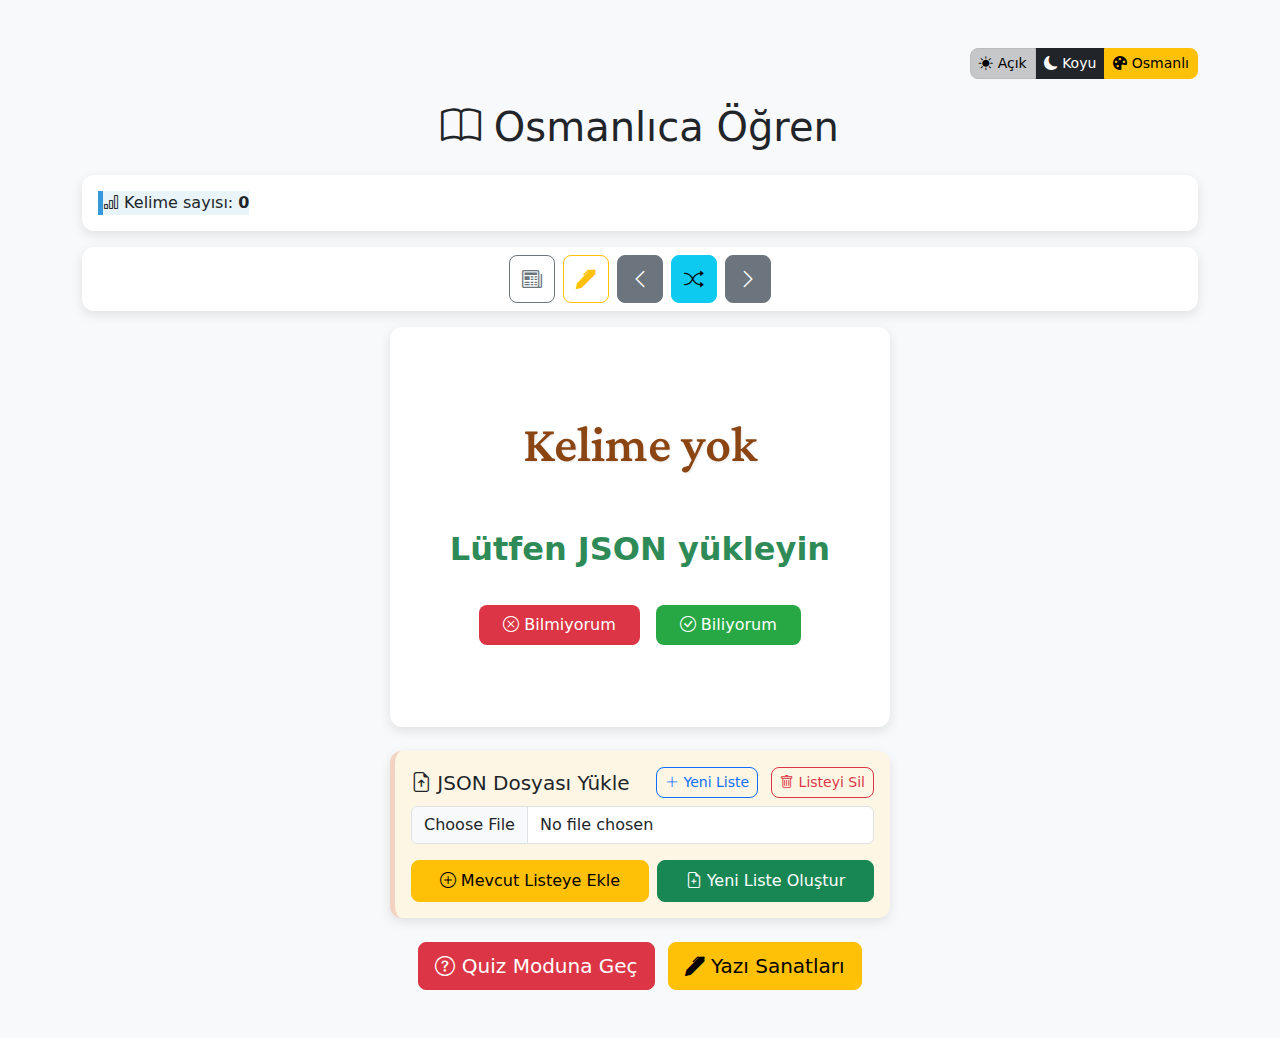
<file: index.html>
<!DOCTYPE html>
<html lang="tr">
<head>
    <meta charset="UTF-8">
    <meta name="viewport" content="width=device-width, initial-scale=1.0">
    <title>Osmanlıca Öğren</title>
    <link href="https://cdn.jsdelivr.net/npm/bootstrap@5.3.0/dist/css/bootstrap.min.css" rel="stylesheet">
    <link href="https://fonts.googleapis.com/css2?family=Lateef&display=swap" rel="stylesheet">
    <link rel="stylesheet" href="https://cdn.jsdelivr.net/npm/bootstrap-icons@1.11.3/font/bootstrap-icons.min.css">
    <link rel="stylesheet" href="styles.css">
    <link rel="stylesheet" href="themes.css">
    <style>
        .tooltip-inner {
            max-width: 250px;
            padding: 6px 10px;
        }
        .nav-icon {
            font-size: 1.25rem;
            padding: 0.5rem 0.75rem;
        }
    </style>
</head>
<body class="light-theme">
    <div class="container py-5">
        <!-- Tema değiştirici -->
        <div class="theme-switcher mb-4 text-end">
            <div class="btn-group">
                <button class="btn btn-sm btn-light theme-btn active" data-bs-toggle="tooltip" title="Açık tema moduna geç" data-theme="light">
                    <i class="bi bi-sun-fill"></i> Açık
                </button>
                <button class="btn btn-sm btn-dark theme-btn" data-bs-toggle="tooltip" title="Koyu tema moduna geç" data-theme="dark">
                    <i class="bi bi-moon-fill"></i> Koyu
                </button>
                <button class="btn btn-sm btn-warning theme-btn" data-bs-toggle="tooltip" title="Osmanlı temasına geç" data-theme="ottoman">
                    <i class="bi bi-palette-fill"></i> Osmanlı
                </button>
            </div>
        </div>
        
        <h1 class="text-center mb-4"><i class="bi bi-book"></i> Osmanlıca Öğren</h1>
        
        <!-- Liste ve Sayac Kartı -->
        <div class="card mx-auto mb-3">
            <div class="card-body p-3">
                <div class="d-flex justify-content-between align-items-center flex-wrap">
                    <!-- Kelime Sayacı -->
                    <div class="kelime-sayaci mb-2 mb-md-0">
                        <p id="kelimeSayaci" class="mb-0"><i class="bi bi-bar-chart"></i> Kelime sayısı: <strong>0</strong></p>
                    </div>
                    
                    <!-- Liste Butonları -->
                    <div id="listeButonlari" class="d-flex flex-wrap gap-2">
                        <!-- Liste butonları buraya eklenecek -->
                    </div>
                </div>
            </div>
        </div>

        <!-- Navigasyon butonları -->
        <div class="card mx-auto mb-3">
            <div class="card-body p-2">
                <div class="d-flex justify-content-center align-items-center flex-wrap gap-2">
                    <!-- Gazete İkonu -->
                    <a href="https://www.osmanlicagazeteler.org/" target="_blank" class="btn btn-outline-secondary nav-icon" 
                       data-bs-toggle="tooltip" title="Osmanlıca Gazeteleri Görüntüle">
                        <i class="bi bi-newspaper"></i>
                    </a>
                    
                    <!-- Hat Sanatı İkonu -->
                    <a href="hat-sanati.html" class="btn btn-outline-warning nav-icon" 
                       data-bs-toggle="tooltip" title="Osmanlı Yazı Sanatları">
                        <i class="bi bi-pen-fill"></i>
                    </a>
                    
                    <!-- Önceki Butonu -->
                    <button id="oncekiKelimeBtn" class="btn btn-secondary nav-icon" data-bs-toggle="tooltip" title="Önceki kelime">
                        <i class="bi bi-chevron-left"></i>
                    </button>
                    
                    <!-- Rastgele Butonu -->
                    <button id="rastgeleKelimeBtn" class="btn btn-info nav-icon" data-bs-toggle="tooltip" title="Rastgele kelime">
                        <i class="bi bi-shuffle"></i>
                    </button>
                    
                    <!-- Sonraki Butonu -->
                    <button id="sonrakiKelimeBtn" class="btn btn-secondary nav-icon" data-bs-toggle="tooltip" title="Sonraki kelime">
                        <i class="bi bi-chevron-right"></i>
                    </button>
                </div>
            </div>
        </div>

        <!-- Kelime kartı -->
        <div class="card mb-4 mx-auto osmanlica-kart">
            <div class="card-body text-center d-flex flex-column justify-content-center py-4">
                <h2 id="osmanlicaKelime" class="osmanlica-font">---</h2>
                <p id="transliteration" class="transliteration my-3">---</p>
                <p id="meaning" class="meaning mb-4">Lütfen JSON yükleyin</p>
                
                <div class="d-flex justify-content-center gap-3 mt-2">
                    <button id="bilmiyorumBtn" class="btn bilmiyorum-btn px-4 py-2" data-bs-toggle="tooltip" title="Bu kelimeyi daha sonra tekrar gözden geçir">
                        <i class="bi bi-x-circle"></i> Bilmiyorum
                    </button>
                    <button id="biliyorumBtn" class="btn biliyorum-btn px-4 py-2" data-bs-toggle="tooltip" title="Bu kelimeyi öğrendiğimi işaretle">
                        <i class="bi bi-check-circle"></i> Biliyorum
                    </button>
                </div>
            </div>
        </div>

        <!-- Dosya yükleme alanı -->
        <div class="card mx-auto yukleme-alani mb-4">
            <div class="card-body">
                <div class="d-flex justify-content-between align-items-center mb-2">
                    <h3 class="h5 mb-0"><i class="bi bi-file-earmark-arrow-up"></i> JSON Dosyası Yükle</h3>
                    <div>
                        <button id="yeniListeEkleBtn" class="btn btn-sm btn-outline-primary me-2" data-bs-toggle="tooltip" title="Yeni boş liste oluştur">
                            <i class="bi bi-plus-lg"></i> Yeni Liste
                        </button>
                        <button id="listeyiSilBtn" class="btn btn-sm btn-outline-danger" data-bs-toggle="tooltip" title="Aktif listeyi sil">
                            <i class="bi bi-trash"></i> Listeyi Sil
                        </button>
                    </div>
                </div>
                <input type="file" id="jsonFileInput" accept=".json" class="form-control mb-3">
                <div class="d-flex gap-2">
                    <button id="mevcutListeyeEkleBtn" class="btn btn-warning flex-grow-1 py-2" data-bs-toggle="tooltip" title="Seçili dosyayı aktif listeye ekle">
                        <i class="bi bi-plus-circle"></i> Mevcut Listeye Ekle
                    </button>
                    <button id="yeniListeOlusturBtn" class="btn btn-success flex-grow-1 py-2" data-bs-toggle="tooltip" title="Yeni liste oluştur ve dosyayı içine ekle">
                        <i class="bi bi-file-earmark-plus"></i> Yeni Liste Oluştur
                    </button>
                </div>
            </div>
        </div>

        <!-- Quiz butonu -->
        <div class="text-center">
            <a href="quiz.html" class="btn btn-lg btn-danger me-2" data-bs-toggle="tooltip" title="Kelime bilginizi test edin">
                <i class="bi bi-question-circle"></i> Quiz Moduna Geç
            </a>
            <a href="hat-sanati.html" class="btn btn-lg btn-warning" data-bs-toggle="tooltip" title="Osmanlı yazı sanatlarını keşfedin">
                <i class="bi bi-pen-fill"></i> Yazı Sanatları
            </a>
        </div>
    </div>

    <script src="https://cdn.jsdelivr.net/npm/bootstrap@5.3.0/dist/js/bootstrap.bundle.min.js"></script>
    <script src="app.js"></script>
    <script>
        // Tooltip aktivasyonu
        document.addEventListener('DOMContentLoaded', function() {
            const tooltipTriggerList = [].slice.call(document.querySelectorAll('[data-bs-toggle="tooltip"]'));
            tooltipTriggerList.map(function (tooltipTriggerEl) {
                return new bootstrap.Tooltip(tooltipTriggerEl);
            });
        });
    </script>
</body>
</html>
</file>
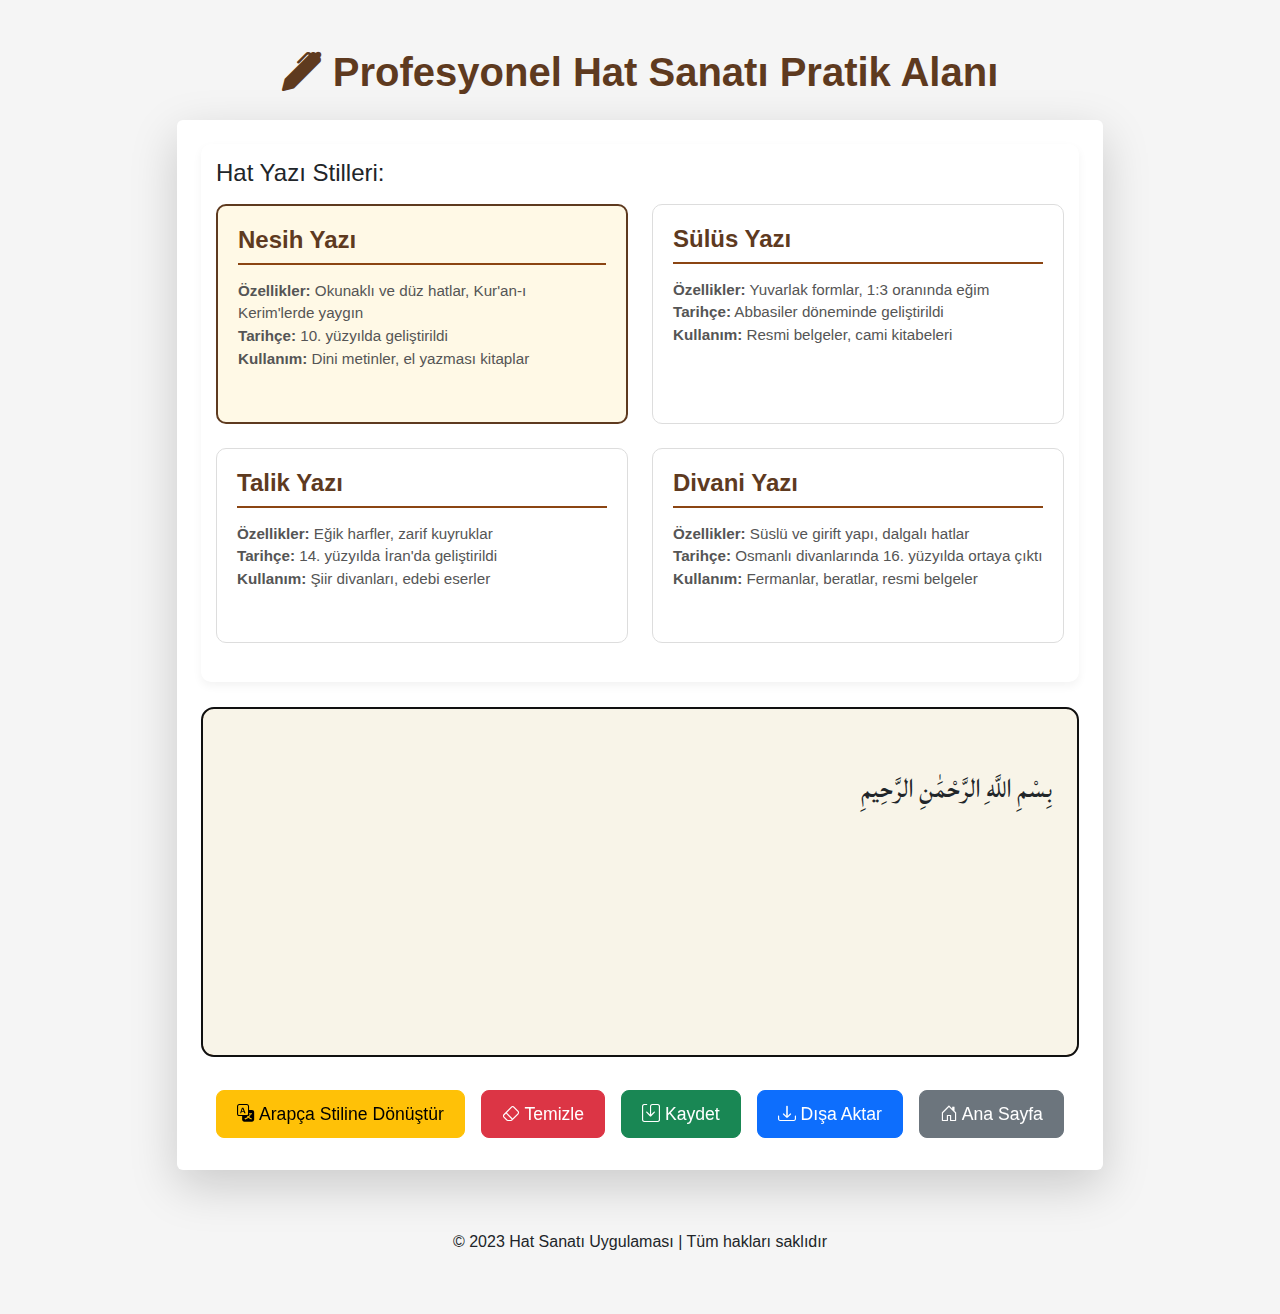
<file: hat-sanati.html>
<!DOCTYPE html>
<html lang="tr">
<head>
    <meta charset="UTF-8">
    <meta name="viewport" content="width=device-width, initial-scale=1.0">
    <title>Profesyonel Hat Sanatı Uygulaması</title>
    <link href="https://cdn.jsdelivr.net/npm/bootstrap@5.3.0/dist/css/bootstrap.min.css" rel="stylesheet">
    <link href="https://fonts.googleapis.com/css2?family=Amiri:wght@400;700&family=Lateef:wght@400;700&family=Scheherazade+New:wght@400;700&family=Noto+Naskh+Arabic:wght@400;700&display=swap" rel="stylesheet">
    <link rel="stylesheet" href="https://cdn.jsdelivr.net/npm/bootstrap-icons@1.11.3/font/bootstrap-icons.min.css">
    <style>
        :root {
            --hat-bg: #f8f4e8;
            --hat-border: #8B4513;
            --primary-color: #5e3a1f;
        }
        
        body {
            background-color: #f5f5f5;
            font-family: 'Noto Sans', sans-serif;
        }
        
        /* Yazı Stilleri */
        .hat-sulus {
            font-family: 'Amiri', serif;
            font-weight: 700;
            font-size: 2.4rem;
            line-height: 3.8;
            letter-spacing: 1px;
        }
        
        .hat-nesih {
            font-family: 'Lateef', serif;
            font-weight: 400;
            font-size: 2.6rem;
            line-height: 3.2;
        }
        
        .hat-talik {
            font-family: 'Scheherazade New', serif;
            font-weight: 700;
            font-size: 2.5rem;
            line-height: 3.5;
            font-style: italic;
            transform: skewX(-5deg);
        }
        
        .hat-divani {
            font-family: 'Noto Naskh Arabic', serif;
            font-weight: 700;
            font-size: 2.2rem;
            letter-spacing: 3px;
            text-decoration: underline;
        }

        /* Pratik Alanı */
        #practiceArea {
            min-height: 350px;
            border: 2px dashed var(--hat-border);
            border-radius: 12px;
            padding: 25px;
            margin: 25px 0;
            background-color: var(--hat-bg);
            direction: rtl;
            text-align: right;
            font-size: 2.2rem;
        }

        /* Bilgi Kartları */
        .script-info {
            cursor: pointer;
            transition: all 0.3s;
            border-radius: 10px;
            padding: 20px;
            margin-bottom: 15px;
            border: 1px solid #ddd;
            background-color: white;
            height: 100%;
        }
        
        .script-info:hover {
            transform: translateY(-5px);
            box-shadow: 0 10px 20px rgba(0,0,0,0.1);
            border-color: var(--primary-color);
        }
        
        .script-info.active {
            border: 2px solid var(--primary-color);
            background-color: #fff9e6;
        }
        
        .script-title {
            color: var(--primary-color);
            font-weight: 700;
            margin-bottom: 15px;
            border-bottom: 2px solid var(--hat-border);
            padding-bottom: 8px;
        }
        
        .script-desc {
            font-size: 0.95rem;
            color: #555;
        }

        /* Butonlar */
        .btn-hat {
            padding: 10px 20px;
            font-size: 1.1rem;
            border-radius: 8px;
            margin: 0 5px;
        }
        
        /* Başlık */
        .hat-title {
            color: var(--primary-color);
            font-weight: 700;
            margin-bottom: 30px;
        }
        
        /* Araç Çubuğu */
        .toolbar {
            background-color: white;
            padding: 15px;
            border-radius: 10px;
            margin-bottom: 20px;
            box-shadow: 0 4px 10px rgba(0,0,0,0.05);
        }
        
        /* Footer */
        .footer {
            margin-top: 40px;
            text-align: center;
            padding: 20px;
        }
    </style>
</head>
<body>
    <div class="container py-4">
        <h1 class="text-center hat-title my-4">
            <i class="bi bi-pen-fill"></i> Profesyonel Hat Sanatı Pratik Alanı
        </h1>
        
        <div class="row justify-content-center">
            <div class="col-lg-10">
                <div class="card border-0 shadow-lg">
                    <div class="card-body p-4">
                        <!-- Yazı Stilleri -->
                        <div class="toolbar">
                            <h4 class="mb-3">Hat Yazı Stilleri:</h4>
                            <div class="row">
                                <div class="col-md-6 mb-4">
                                    <div class="script-info active" onclick="setScriptStyle('nesih')" data-style="nesih">
                                        <h4 class="script-title">Nesih Yazı</h4>
                                        <p class="script-desc">
                                            <strong>Özellikler:</strong> Okunaklı ve düz hatlar, Kur'an-ı Kerim'lerde yaygın<br>
                                            <strong>Tarihçe:</strong> 10. yüzyılda geliştirildi<br>
                                            <strong>Kullanım:</strong> Dini metinler, el yazması kitaplar
                                        </p>
                                    </div>
                                </div>
                                <div class="col-md-6 mb-4">
                                    <div class="script-info" onclick="setScriptStyle('sulus')" data-style="sulus">
                                        <h4 class="script-title">Sülüs Yazı</h4>
                                        <p class="script-desc">
                                            <strong>Özellikler:</strong> Yuvarlak formlar, 1:3 oranında eğim<br>
                                            <strong>Tarihçe:</strong> Abbasiler döneminde geliştirildi<br>
                                            <strong>Kullanım:</strong> Resmi belgeler, cami kitabeleri
                                        </p>
                                    </div>
                                </div>
                                <div class="col-md-6 mb-4">
                                    <div class="script-info" onclick="setScriptStyle('talik')" data-style="talik">
                                        <h4 class="script-title">Talik Yazı</h4>
                                        <p class="script-desc">
                                            <strong>Özellikler:</strong> Eğik harfler, zarif kuyruklar<br>
                                            <strong>Tarihçe:</strong> 14. yüzyılda İran'da geliştirildi<br>
                                            <strong>Kullanım:</strong> Şiir divanları, edebi eserler
                                        </p>
                                    </div>
                                </div>
                                <div class="col-md-6 mb-4">
                                    <div class="script-info" onclick="setScriptStyle('divani')" data-style="divani">
                                        <h4 class="script-title">Divani Yazı</h4>
                                        <p class="script-desc">
                                            <strong>Özellikler:</strong> Süslü ve girift yapı, dalgalı hatlar<br>
                                            <strong>Tarihçe:</strong> Osmanlı divanlarında 16. yüzyılda ortaya çıktı<br>
                                            <strong>Kullanım:</strong> Fermanlar, beratlar, resmi belgeler
                                        </p>
                                    </div>
                                </div>
                            </div>
                        </div>

                        <!-- Pratik Alanı -->
                        <div id="practiceArea" contenteditable="true" class="hat-nesih">بِسْمِ اللَّهِ الرَّحْمَٰنِ الرَّحِيمِ</div>
                        
                        <!-- Kontroller -->
                        <div class="d-flex justify-content-center mt-4 flex-wrap">
                            <button id="convertBtn" class="btn btn-warning btn-hat m-2">
                                <i class="bi bi-translate"></i> Arapça Stiline Dönüştür
                            </button>
                            <button id="clearBtn" class="btn btn-danger btn-hat m-2">
                                <i class="bi bi-eraser"></i> Temizle
                            </button>
                            <button id="saveBtn" class="btn btn-success btn-hat m-2">
                                <i class="bi bi-save"></i> Kaydet
                            </button>
                            <button id="exportBtn" class="btn btn-primary btn-hat m-2">
                                <i class="bi bi-download"></i> Dışa Aktar
                            </button>
                            <a href="index.html" class="btn btn-secondary btn-hat m-2">
                                <i class="bi bi-house-door"></i> Ana Sayfa
                            </a>
                        </div>
                    </div>
                </div>
            </div>
        </div>
        
        <div class="footer">
            <p>© 2023 Hat Sanatı Uygulaması | Tüm hakları saklıdır</p>
        </div>
    </div>

    <script src="https://cdn.jsdelivr.net/npm/bootstrap@5.3.0/dist/js/bootstrap.bundle.min.js"></script>
    <script>
        // Yazı Stili Ayarları
        function setScriptStyle(style) {
            const practiceArea = document.getElementById('practiceArea');
            
            document.querySelectorAll('.script-info').forEach(el => {
                el.classList.remove('active');
            });
            
            document.querySelector(`.script-info[data-style="${style}"]`).classList.add('active');
            
            practiceArea.className = '';
            practiceArea.classList.add('hat-' + style);
        }

        // Türkçe'den Arapça'ya dönüşüm
        function convertToArabic() {
            const practiceArea = document.getElementById('practiceArea');
            let text = practiceArea.innerText;
            
            const charMap = {
                'a': 'ا', 'b': 'ب', 'c': 'ج', 'd': 'د', 'e': 'ي',
                'f': 'ف', 'g': 'غ', 'h': 'ه', 'i': 'ي', 'j': 'ج',
                'k': 'ك', 'l': 'ل', 'm': 'م', 'n': 'ن', 'o': 'و',
                'p': 'پ', 'r': 'ر', 's': 'س', 't': 'ت', 'u': 'و',
                'v': 'ڤ', 'y': 'ي', 'z': 'ز',
                'ğ': 'غ', 'ç': 'چ', 'ş': 'ش', 'ı': 'ي', 'ö': 'و',
                'ü': 'و', ' ': ' ', ',': '،', '?': '؟', ';': '؛'
            };
            
            let convertedText = '';
            for (let char of text.toLowerCase()) {
                convertedText += charMap[char] || char;
            }
            
            practiceArea.innerText = convertedText;
        }

        // Çalışmayı kaydet
        function saveWork() {
            const content = document.getElementById('practiceArea').innerHTML;
            localStorage.setItem('hatPractice', content);
            alert('Çalışmanız başarıyla kaydedildi!');
        }

        // Dışa aktar
        function exportWork() {
            const content = document.getElementById('practiceArea').innerText;
            const style = document.querySelector('.script-info.active').dataset.style;
            const filename = `hat-calismasi-${style}-${new Date().toISOString().slice(0,10)}.txt`;
            
            const blob = new Blob([content], { type: 'text/plain' });
            const url = URL.createObjectURL(blob);
            
            const a = document.createElement('a');
            a.href = url;
            a.download = filename;
            document.body.appendChild(a);
            a.click();
            document.body.removeChild(a);
            URL.revokeObjectURL(url);
        }

        // Kayıtlı çalışmayı yükle
        function loadWork() {
            const saved = localStorage.getItem('hatPractice');
            if (saved) {
                document.getElementById('practiceArea').innerHTML = saved;
            }
        }

        // Olay Dinleyicileri
        document.getElementById('convertBtn').addEventListener('click', convertToArabic);
        document.getElementById('clearBtn').addEventListener('click', function() {
            if (confirm('Pratik alanını temizlemek istediğinize emin misiniz?')) {
                document.getElementById('practiceArea').innerHTML = '';
            }
        });
        document.getElementById('saveBtn').addEventListener('click', saveWork);
        document.getElementById('exportBtn').addEventListener('click', exportWork);

        // Sayfa yüklendiğinde
        document.addEventListener('DOMContentLoaded', function() {
            setScriptStyle('nesih');
            loadWork();
            document.getElementById('practiceArea').focus();
        });
    </script>
</body>
</html>
</file>
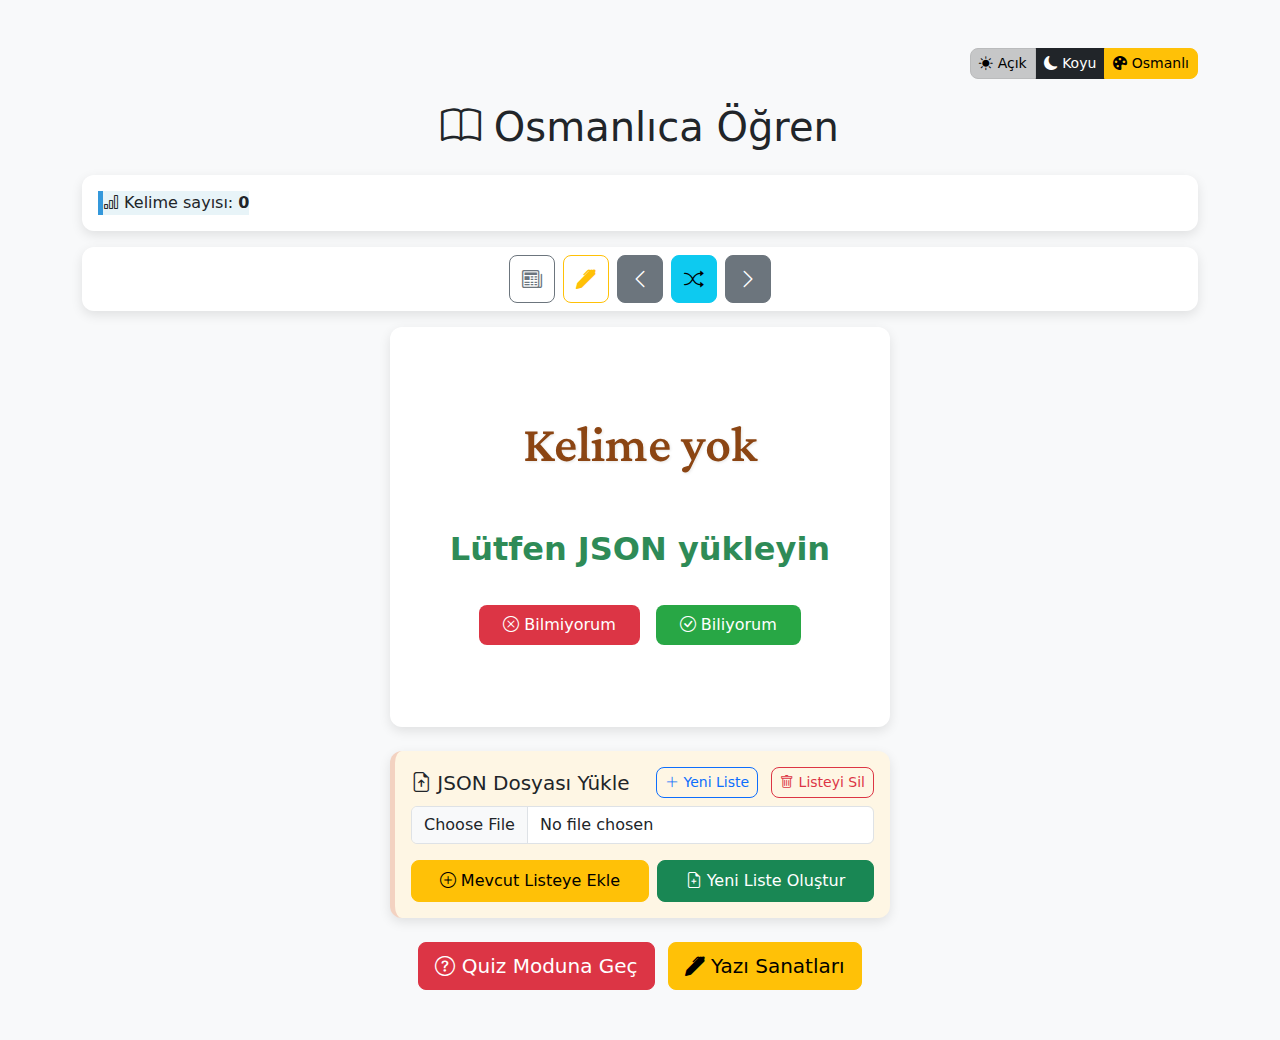
<file: quiz.html>
<!DOCTYPE html>
<html lang="tr">
<head>
    <meta charset="UTF-8">
    <meta name="viewport" content="width=device-width, initial-scale=1.0">
    <title>Osmanlıca Quiz</title>
    <!-- Bootstrap CSS -->
    <link href="https://cdn.jsdelivr.net/npm/bootstrap@5.3.0/dist/css/bootstrap.min.css" rel="stylesheet">
    <!-- Osmanlıca font -->
    <link href="https://fonts.googleapis.com/css2?family=Lateef&display=swap" rel="stylesheet">
    <!-- Bootstrap Ikonlar -->
    <link rel="stylesheet" href="https://cdn.jsdelivr.net/npm/bootstrap-icons@1.11.3/font/bootstrap-icons.min.css">
    <!-- Özel CSS dosyaları -->
    <link rel="stylesheet" href="styles.css">
    <link rel="stylesheet" href="themes.css">
    <!-- Tooltip stili -->
    <style>
        .tooltip-inner {
            max-width: 300px;
            padding: 8px 12px;
            font-size: 14px;
        }
        .quiz-container {
            max-width: 800px;
            margin: 0 auto;
        }
        .answer-btn {
            transition: all 0.3s;
            text-align: left;
        }
        .correct {
            background-color: var(--correct-color) !important;
            color: white !important;
        }
        .incorrect {
            background-color: var(--incorrect-color) !important;
            color: white !important;
        }
        .osmanlica-preview {
            font-size: 3rem;
            line-height: 1.3;
            margin: 20px 0;
        }
        .question-type-badge {
            background-color: var(--secondary-color);
            color: white;
        }
        .result-table th {
            background-color: var(--secondary-color);
            color: white;
        }
    </style>
</head>
<body class="light-theme">
    <div class="container py-5 quiz-container">
        <!-- Tema değiştirici -->
        <div class="theme-switcher mb-4 text-end">
            <div class="btn-group">
                <button class="btn btn-sm btn-light theme-btn active" data-bs-toggle="tooltip" title="Açık tema moduna geç" data-theme="light">
                    <i class="bi bi-sun-fill"></i> Açık
                </button>
                <button class="btn btn-sm btn-dark theme-btn" data-bs-toggle="tooltip" title="Koyu tema moduna geç" data-theme="dark">
                    <i class="bi bi-moon-fill"></i> Koyu
                </button>
                <button class="btn btn-sm btn-warning theme-btn" data-bs-toggle="tooltip" title="Osmanlı temasına geç" data-theme="ottoman">
                    <i class="bi bi-palette-fill"></i> Osmanlı
                </button>
            </div>
        </div>

        <h1 class="text-center mb-4"><i class="bi bi-question-square"></i> Osmanlıca Quiz</h1>

        <!-- Quiz Mod Seçici -->
        <div class="card mb-4">
            <div class="card-body text-center">
                <div class="btn-group w-100">
                    <button id="testModuBtn" class="btn btn-primary active" data-bs-toggle="tooltip" title="Çoktan seçmeli sorularla test yap">
                        <i class="bi bi-ui-radios"></i> Çoktan Seçmeli
                    </button>
                    <button id="yaziliModuBtn" class="btn btn-secondary" data-bs-toggle="tooltip" title="Yazılı cevap vererek test yap">
                        <i class="bi bi-pencil-square"></i> Yazılı Cevap
                    </button>
                </div>
            </div>
        </div>

        <!-- Çoktan Seçmeli Mod -->
        <div id="testModu">
            <div class="card mb-3">
                <div class="card-body text-center">
                    <span id="questionTypeBadge" class="badge question-type-badge mb-2">Anlam</span>
                    <h4 id="questionText" class="mb-3">Kelimenin anlamı nedir?</h4>
                    <div id="osmanlicaPreview" class="osmanlica-font osmanlica-preview"></div>
                    <div id="answerButtons" class="d-grid gap-2">
                        <!-- Butonlar buraya eklenecek -->
                    </div>
                </div>
            </div>
        </div>

        <!-- Yazılı Cevap Modu -->
        <div id="yaziliModu" style="display: none;">
            <div class="card mb-3">
                <div class="card-body text-center">
                    <span id="writtenQuestionType" class="badge question-type-badge mb-2">Anlam</span>
                    <h4 id="writtenQuestion" class="mb-3">Kelimenin anlamı nedir?</h4>
                    <div id="osmanlicaWrittenPreview" class="osmanlica-font osmanlica-preview"></div>
                    <input type="text" id="writtenAnswer" class="form-control mb-3" placeholder="Cevabınızı yazın...">
                    <button id="checkAnswerBtn" class="btn btn-primary w-100 py-2" data-bs-toggle="tooltip" title="Cevabınızı kontrol etmek için tıklayın">
                        <i class="bi bi-check-circle"></i> Kontrol Et
                    </button>
                    <div id="answerFeedback" class="mt-3"></div>
                </div>
            </div>
        </div>

        <!-- Sonuç Ekranı -->
        <div id="resultCard" class="card text-center" style="display: none;">
            <div class="card-body">
                <h4 class="mb-3"><i class="bi bi-award"></i> Quiz Tamamlandı!</h4>
                <p id="scoreText" class="fs-4">Skor: 0/0</p>
                <!-- Sonuç tablosu buraya eklenecek -->
            </div>
        </div>

        <!-- İlerleme Çubuğu -->
        <div class="progress mb-3">
            <div id="quizProgress" class="progress-bar" role="progressbar" style="width: 0%"></div>
        </div>
        <p id="progressText" class="text-muted text-center">0/0</p>
    </div>

    <!-- Bootstrap JS -->
    <script src="https://cdn.jsdelivr.net/npm/bootstrap@5.3.0/dist/js/bootstrap.bundle.min.js"></script>
    <script src="quiz.js"></script>
    <!-- Tooltip aktivasyonu -->
    <script>
        document.addEventListener('DOMContentLoaded', function() {
            const tooltipTriggerList = [].slice.call(document.querySelectorAll('[data-bs-toggle="tooltip"]'));
            tooltipTriggerList.map(function (tooltipTriggerEl) {
                return new bootstrap.Tooltip(tooltipTriggerEl);
            });
        });
    </script>
</body>
</html>
</file>
<file: styles.css>
/* TEMEL STİLLER */
body {
    transition: background-color 0.3s, color 0.3s;
    min-height: 100vh;
    background-color: var(--bg-color);
    color: var(--text-color);
}

/* KART STİLLERİ */
.card {
    border: none;
    border-radius: 12px;
    box-shadow: 0 4px 12px rgba(0, 0, 0, 0.1);
    transition: all 0.3s ease;
}

.card:hover {
    transform: translateY(-3px);
    box-shadow: 0 8px 16px rgba(0, 0, 0, 0.15);
}

.osmanlica-kart {
    max-width: 500px;
    background: var(--card-bg);
    min-height: 400px;
}

.nav-card {
    max-width: 500px;
}

/* NAVİGASYON BUTONLARI */
.nav-btn-group {
    display: flex;
    justify-content: center;
    align-items: center;
    gap: 0.5rem;
}

.nav-btn {
    min-width: 42px;
    padding: 0.35rem 0.8rem !important;
    border-radius: 8px !important;
    display: flex;
    align-items: center;
    justify-content: center;
}

.nav-btn i {
    font-size: 1.3rem;
    line-height: 1;
}

/* YAZI STİLLERİ */
.osmanlica-font {
    font-family: 'Lateef', cursive;
    font-size: 4rem;
    line-height: 1.2;
    color: var(--osmanlica-color);
    text-shadow: 1px 1px 3px rgba(0, 0, 0, 0.1);
    transition: color 0.3s;
}

.transliteration {
    font-size: 1.8rem;
    color: var(--transliteration-color);
    font-style: italic;
    transition: color 0.3s;
}

.meaning {
    font-size: 2rem;
    color: var(--meaning-color);
    font-weight: 600;
    transition: color 0.3s;
}

/* BUTON STİLLERİ */
.btn {
    transition: all 0.3s ease;
    border-radius: 8px;
    font-weight: 500;
}

.btn:hover {
    transform: translateY(-2px);
    box-shadow: 0 4px 8px rgba(0, 0, 0, 0.15);
}

.bilmiyorum-btn {
    background-color: var(--incorrect-color);
    color: white;
    border: none;
}

.biliyorum-btn {
    background-color: var(--correct-color);
    color: white;
    border: none;
}

/* ÖZEL ALANLAR */
.kelime-sayaci {
    background-color: var(--counter-bg);
    border-left: 5px solid var(--counter-border);
    max-width: 500px;
}

.yukleme-alani {
    background-color: var(--upload-area-bg);
    border-left: 5px solid var(--upload-area-border);
    max-width: 500px;
}

.aktif-liste {
    background-color: var(--active-list-bg) !important;
    color: white !important;
}

/* TOOLTIP STİLLERİ */
.tooltip-inner {
    max-width: 250px;
    padding: 6px 10px;
    font-size: 0.85rem;
    background-color: var(--primary-color);
}

.bs-tooltip-auto[data-popper-placement^=top] .tooltip-arrow::before,
.bs-tooltip-top .tooltip-arrow::before {
    border-top-color: var(--primary-color);
}

/* RESPONSIVE AYARLAR */
@media (max-width: 576px) {
    .osmanlica-font {
        font-size: 3rem;
    }
    
    .transliteration {
        font-size: 1.4rem;
    }
    
    .meaning {
        font-size: 1.6rem;
    }
    
    .nav-btn {
        min-width: 36px;
        padding: 0.25rem 0.4rem !important;
    }
    
    .nav-btn i {
        font-size: 1.1rem;
    }
}
</file>
<file: themes.css>
/* Light Theme (Varsayılan) */
.light-theme {
    --bg-color: #f8f9fa;
    --text-color: #212529;
    --card-bg: #ffffff;
    --primary-color: #0d6efd;
    --secondary-color: #6c757d;
    --osmanlica-color: #8B4513;
    --transliteration-color: #D2691E;
    --meaning-color: #2E8B57;
    --correct-color: #28a745;
    --incorrect-color: #dc3545;
    --counter-bg: #e8f4f8;
    --counter-border: #3498db;
    --upload-area-bg: #fef6e4;
    --upload-area-border: #f3d2c1;
    --active-list-bg: #3498db;
}

/* Dark Theme */
.dark-theme {
    --bg-color: #212529;
    --text-color: #f8f9fa;
    --card-bg: #2c3e50;
    --primary-color: #3498db;
    --secondary-color: #adb5bd;
    --osmanlica-color: #E6B17E;
    --transliteration-color: #D2B48C;
    --meaning-color: #8FBC8F;
    --correct-color: #2ecc71;
    --incorrect-color: #e74c3c;
    --counter-bg: #2c3e50;
    --counter-border: #2980b9;
    --upload-area-bg: #34495e;
    --upload-area-border: #7f8c8d;
    --active-list-bg: #2980b9;
}

/* Ottoman Theme */
.ottoman-theme {
    --bg-color: #f5f5dc;
    --text-color: #5a3921;
    --card-bg: #e6d3a3;
    --primary-color: #8b4513;
    --secondary-color: #a0522d;
    --osmanlica-color: #5D4037;
    --transliteration-color: #8D6E63;
    --meaning-color: #689F38;
    --correct-color: #4CAF50;
    --incorrect-color: #F44336;
    --counter-bg: #e6d3a3;
    --counter-border: #a0522d;
    --upload-area-bg: #d4b483;
    --upload-area-border: #8b4513;
    --active-list-bg: #a0522d;
}
</file>
